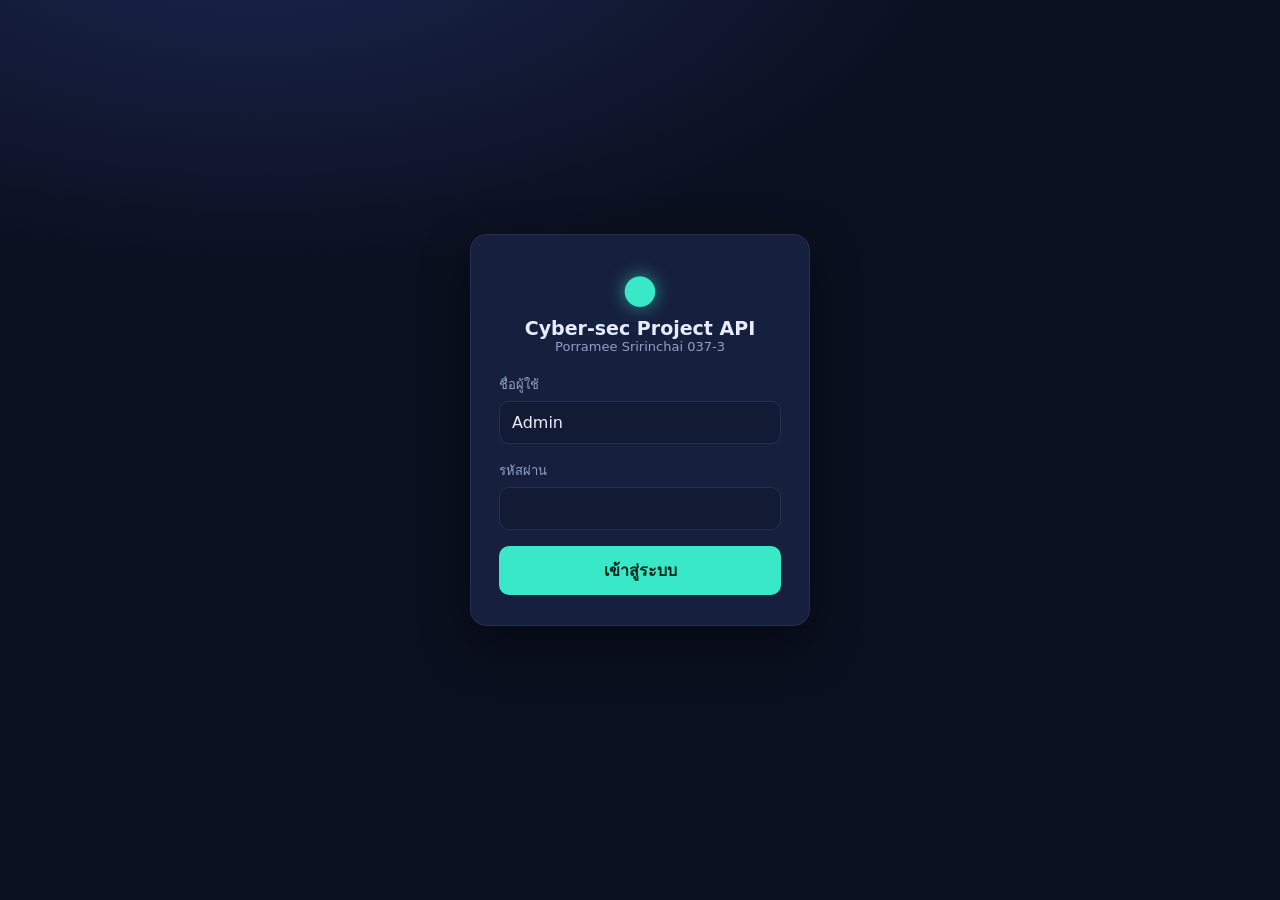
<file: static/login.html>
<!DOCTYPE html>
<html lang="th">
<head>
  <meta charset="UTF-8" />
  <meta name="viewport" content="width=device-width, initial-scale=1.0" />
  <title>เข้าสู่ระบบ | Cyber-sec Project API</title>
  <link rel="stylesheet" href="/static/style.css" />
</head>
<body class="login-body">
  <main class="login-wrap">
    <form class="login-card" id="login-form" autocomplete="on">
      <span class="logo login-logo">&#9679;</span>
      <h1>Cyber-sec Project API</h1>
      <p class="subtitle">Porramee Sririnchai 037-3</p>

      <label for="username">ชื่อผู้ใช้</label>
      <input id="username" name="username" type="text" value="Admin" autocomplete="username" required />

      <label for="password">รหัสผ่าน</label>
      <input id="password" name="password" type="password" autocomplete="current-password" required />

      <p class="login-error" id="login-error" hidden></p>

      <button class="login-btn" type="submit" id="login-btn">เข้าสู่ระบบ</button>
    </form>
  </main>

  <script src="/static/login.js"></script>
</body>
</html>
</file>
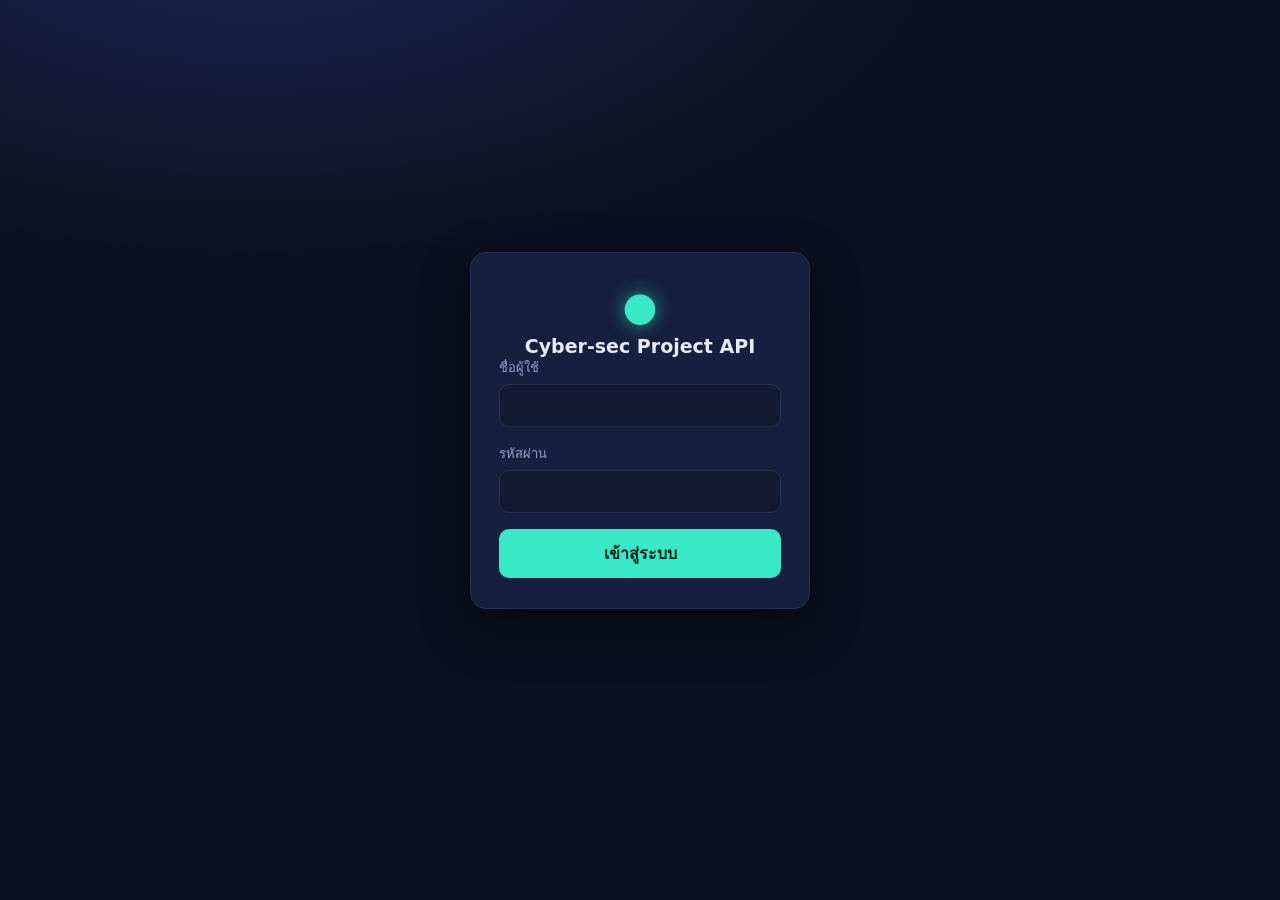
<file: app/static/login.html>
<!DOCTYPE html>
<html lang="th">
<head>
  <meta charset="UTF-8" />
  <meta name="viewport" content="width=device-width, initial-scale=1.0" />
  <title>เข้าสู่ระบบ | Cyber-sec Project API</title>
  <link rel="stylesheet" href="/static/style.css" />
</head>
<body class="login-body">
  <main class="login-wrap">
    <form class="login-card" id="login-form" autocomplete="on">
      <span class="logo login-logo">&#9679;</span>
      <h1>Cyber-sec Project API</h1>
      

      <label for="username">ชื่อผู้ใช้</label>
      <input id="username" name="username" type="text" autocomplete="username" required />

      <label for="password">รหัสผ่าน</label>
      <input id="password" name="password" type="password" autocomplete="current-password" required />

      <p class="login-error" id="login-error" hidden></p>

      <button class="login-btn" type="submit" id="login-btn">เข้าสู่ระบบ</button>
    </form>
  </main>

  <script src="/static/login.js"></script>
</body>
</html>
</file>
<file: static/style.css>
:root {
  --bg: #0b1020;
  --bg-soft: #131a33;
  --panel: #161f3d;
  --line: #24304f;
  --text: #e6ebff;
  --muted: #93a0c8;
  --accent: #38e8c6;
  --accent-2: #6ea8ff;
  --danger: #ff6b81;
}

* {
  box-sizing: border-box;
  margin: 0;
  padding: 0;
}

body {
  font-family: "Segoe UI", Tahoma, system-ui, sans-serif;
  background: radial-gradient(1200px 600px at 20% -10%, #1b2650 0%, var(--bg) 60%);
  color: var(--text);
  min-height: 100vh;
  padding: 0 20px 40px;
}

.topbar {
  max-width: 960px;
  margin: 0 auto;
  padding: 28px 0 22px;
  display: flex;
  align-items: center;
  justify-content: space-between;
  gap: 16px;
  flex-wrap: wrap;
  border-bottom: 1px solid var(--line);
}

.brand {
  display: flex;
  align-items: center;
  gap: 14px;
}

.logo {
  font-size: 34px;
  color: var(--accent);
  text-shadow: 0 0 18px rgba(56, 232, 198, 0.6);
}

.brand h1 {
  font-size: 20px;
  letter-spacing: 0.5px;
}

.subtitle {
  color: var(--muted);
  font-size: 13px;
}

.topbar-actions {
  display: flex;
  align-items: center;
  gap: 12px;
  flex-wrap: wrap;
}

.who {
  font-size: 13px;
  color: var(--accent-2);
}

.status {
  display: flex;
  align-items: center;
  gap: 8px;
  font-size: 13px;
  color: var(--muted);
  background: var(--bg-soft);
  border: 1px solid var(--line);
  border-radius: 999px;
  padding: 7px 14px;
}

.status .dot {
  width: 9px;
  height: 9px;
  border-radius: 50%;
  background: var(--muted);
}

.status.ok .dot {
  background: var(--accent);
  box-shadow: 0 0 10px var(--accent);
}

.status.error .dot {
  background: var(--danger);
  box-shadow: 0 0 10px var(--danger);
}

main {
  max-width: 960px;
  margin: 0 auto;
  display: flex;
  flex-direction: column;
  gap: 20px;
  padding-top: 24px;
}

.cards {
  display: grid;
  grid-template-columns: repeat(auto-fit, minmax(200px, 1fr));
  gap: 16px;
}

.card,
.panel {
  background: var(--panel);
  border: 1px solid var(--line);
  border-radius: 14px;
  padding: 18px 20px;
}

.card-label {
  color: var(--muted);
  font-size: 13px;
}

.card-value {
  font-size: 30px;
  font-weight: 700;
  margin-top: 6px;
  color: var(--accent);
}

.panel-head {
  display: flex;
  align-items: center;
  justify-content: space-between;
  gap: 12px;
}

.panel h2 {
  font-size: 17px;
}

.btn {
  font: inherit;
  font-size: 13px;
  cursor: pointer;
  color: var(--accent);
  background: transparent;
  border: 1px solid var(--accent);
  border-radius: 8px;
  padding: 6px 12px;
  transition: 0.15s ease;
}

.btn:hover {
  background: rgba(56, 232, 198, 0.12);
}

.btn:disabled {
  opacity: 0.5;
  cursor: progress;
}

.endpoint {
  color: var(--muted);
  font-size: 12px;
  margin: 10px 0 14px;
}

.endpoint code {
  color: var(--accent-2);
}

.table-wrap {
  overflow-x: auto;
}

table {
  width: 100%;
  border-collapse: collapse;
  font-size: 14px;
}

th,
td {
  text-align: left;
  padding: 10px 8px;
  border-bottom: 1px solid var(--line);
}

th {
  color: var(--muted);
  font-weight: 600;
  font-size: 12px;
  text-transform: uppercase;
  letter-spacing: 0.6px;
}

tbody tr:hover {
  background: rgba(110, 168, 255, 0.07);
}

tbody tr:last-child td {
  border-bottom: none;
}

.empty {
  color: var(--muted);
  font-size: 14px;
  padding: 10px 8px;
}

.code {
  font-family: Consolas, "Courier New", monospace;
  font-size: 13px;
  background: var(--bg-soft);
  border: 1px solid var(--line);
  border-radius: 10px;
  padding: 14px;
  overflow-x: auto;
  white-space: pre-wrap;
  word-break: break-word;
  color: var(--accent);
}

footer {
  max-width: 960px;
  margin: 28px auto 0;
  text-align: center;
  color: var(--muted);
  font-size: 12px;
}

.login-body {
  display: flex;
  align-items: center;
  justify-content: center;
  min-height: 100vh;
}

.login-wrap {
  width: 100%;
  max-width: 380px;
  padding: 0 20px;
}

.login-card {
  background: var(--panel);
  border: 1px solid var(--line);
  border-radius: 16px;
  padding: 30px 28px;
  display: flex;
  flex-direction: column;
  text-align: center;
  box-shadow: 0 18px 50px rgba(0, 0, 0, 0.45);
}

.login-logo {
  font-size: 40px;
}

.login-card h1 {
  font-size: 19px;
  margin-top: 6px;
}

.login-card .subtitle {
  margin-bottom: 20px;
}

.login-card label {
  text-align: left;
  font-size: 13px;
  color: var(--muted);
  margin-bottom: 6px;
}

.login-card input {
  font: inherit;
  color: var(--text);
  background: var(--bg-soft);
  border: 1px solid var(--line);
  border-radius: 10px;
  padding: 11px 12px;
  margin-bottom: 16px;
  outline: none;
  transition: 0.15s ease;
}

.login-card input:focus {
  border-color: var(--accent);
  box-shadow: 0 0 0 3px rgba(56, 232, 198, 0.15);
}

.login-error {
  color: var(--danger);
  font-size: 13px;
  text-align: left;
  margin-bottom: 12px;
}

.login-btn {
  font: inherit;
  font-weight: 600;
  cursor: pointer;
  color: #06231d;
  background: var(--accent);
  border: none;
  border-radius: 10px;
  padding: 12px;
  transition: 0.15s ease;
}

.login-btn:hover {
  filter: brightness(1.08);
}

.login-btn:disabled {
  opacity: 0.6;
  cursor: progress;
}
</file>
